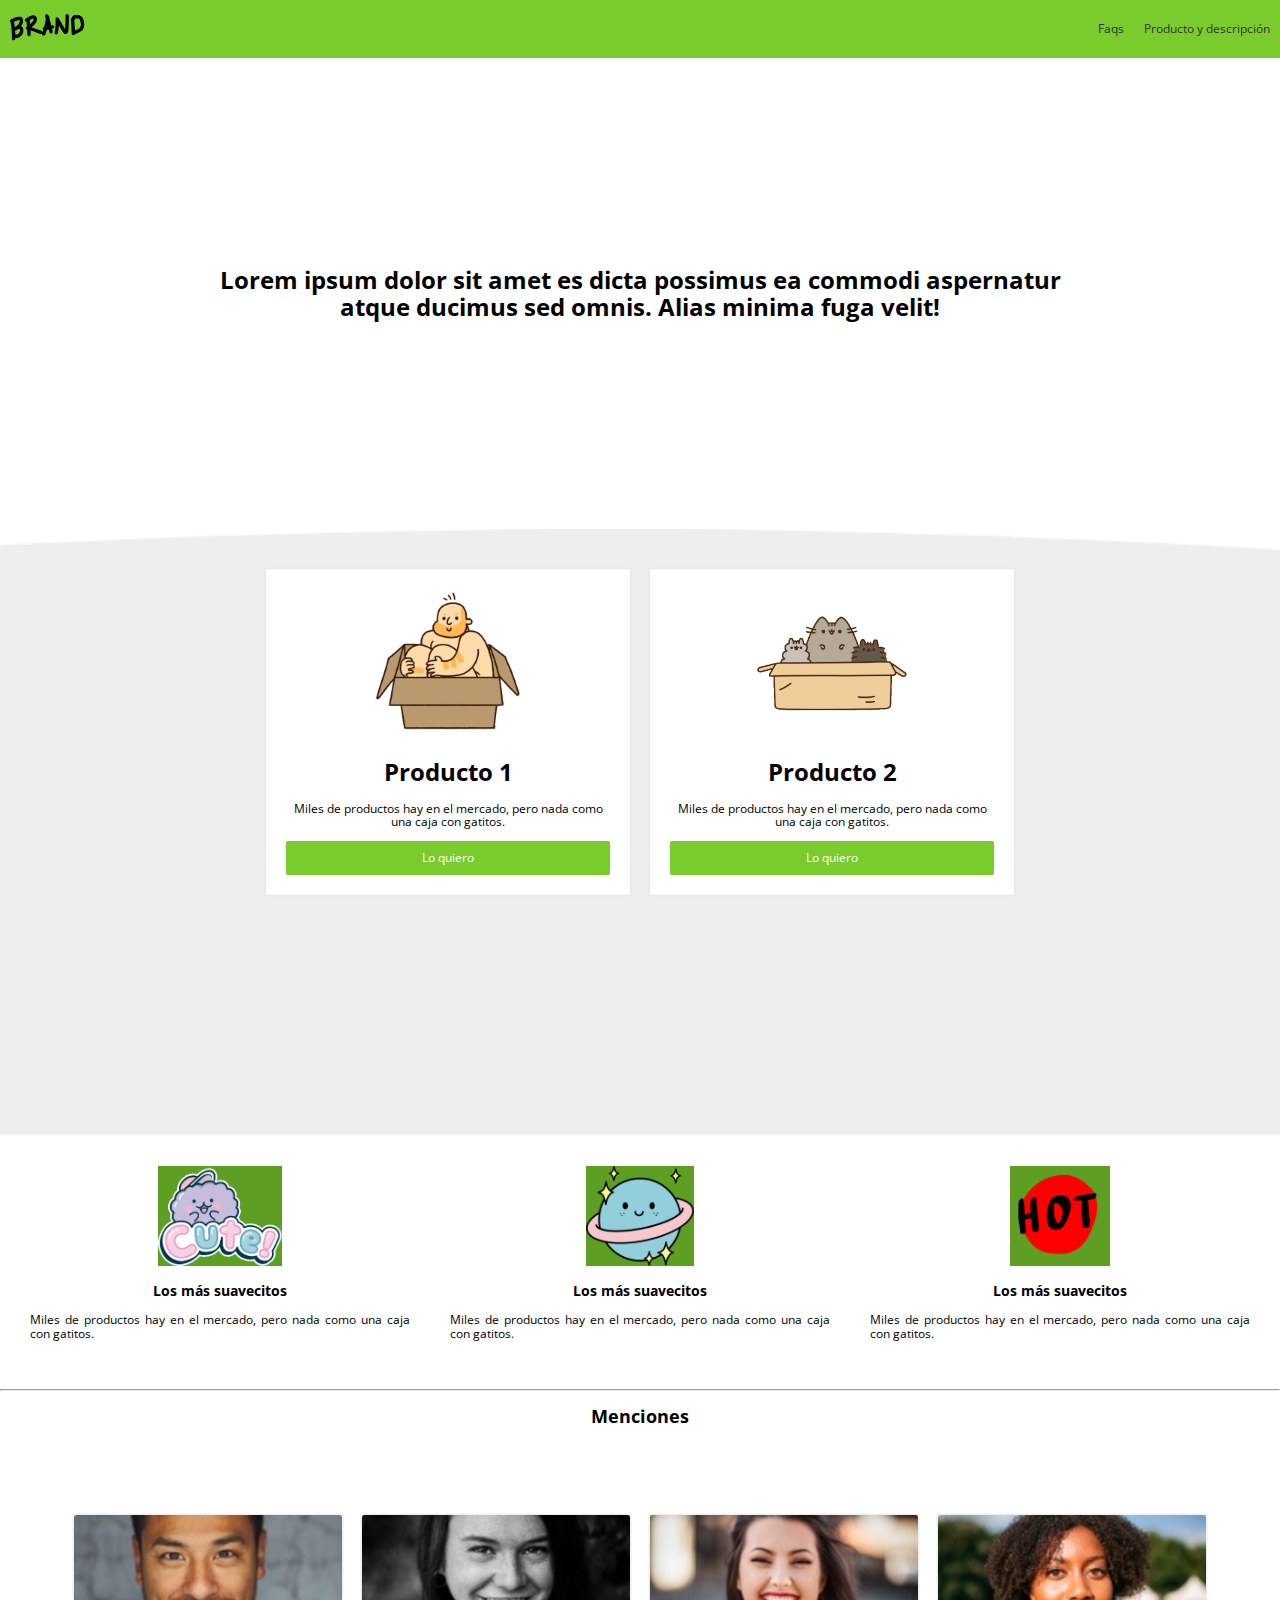
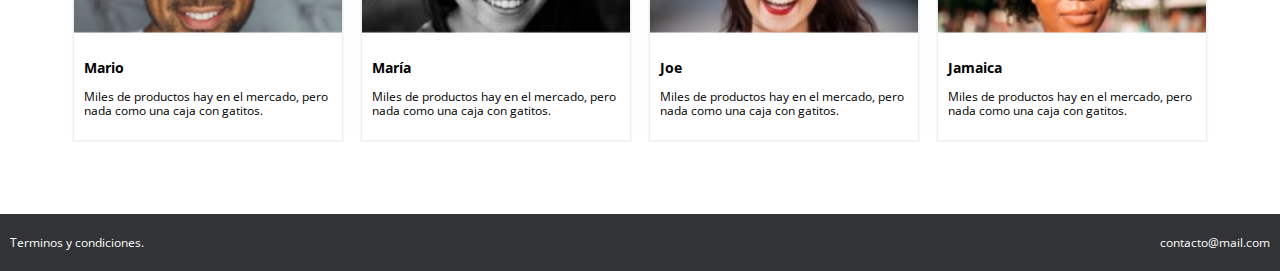
<file: index.html>
<!DOCTYPE html>
<html lang="es">
<head>
    <meta charset="UTF-8">
    <meta name="viewport" content="width=device-width, initial-scale=1.0">
    <meta http-equiv="X-UA-Compatible" content="ie=edge">
    <link rel="stylesheet" href="css/animation.css">
    <link rel="stylesheet" href="css/normalize.css">
    <link rel="stylesheet" href="css/estilos.css">
    <link rel="stylesheet" href="css/mobile.css">
    <title>Perritos.com</title>
</head>
<body>

    <!-- Aquí inicia el navbar -->
    <nav class="fadeInDown">
        <div class="logo_image">
            <img src="images/logo.png" alt="">
        </div>
        <div class="nav_options">
            <ul>
                <li><a href="#">Faqs</a></li>
                <li><a href="#">Producto y descripción</a></li>
            </ul>
        </div>
    </nav>
    <!-- Aquí acaba el navbar -->

    <!-- Aquí inicia la sección principal -->
    <div class="main_section fadeIn">
        <h1>
            Lorem ipsum dolor sit amet es dicta possimus ea commodi aspernatur atque ducimus sed omnis. Alias minima fuga velit!
        </h1>
    </div>
    <div class="products">
        <div class="product fadeInUp">
            <div class="content">
                <div class="img_content">
                    <img src="images/box1.png" alt="">
                </div>
                <h1>Producto 1</h1>
                <p>Miles de productos hay en el mercado, pero nada como una caja con gatitos.</p>
                <button href="#" class="main_button">Lo quiero</button>
            </div>
        </div>
        <div class="product fadeInUp">
            <div class="content">
                <div class="img_content">
                    <img src="images/box2.png" alt="">
                </div>
                <h1>Producto 2</h1>
                <p>Miles de productos hay en el mercado, pero nada como una caja con gatitos.</p>
                <a href="venta.html">
                    <button class="main_button">Lo quiero</button>
                </a>
            </div>
        </div>
    </div>
    <!-- Aquí termina la sección principal -->

    <!-- Aquí inicia la sección beneficios -->
    <div class="beneficios">
        <div class="beneficio">   
            <div class="content_beneficio">
                <img src="images/b1.png" alt="">
                <h3>Los más suavecitos</h3>
                <div class="text_beneficio">
                    <p>Miles de productos hay en el mercado, pero nada como una caja con gatitos.</p>
                </div>
           </div>
        </div>
        <div class="beneficio">   
            <div class="content_beneficio">
                <img src="images/b2.png" alt="">
                <h3>Los más suavecitos</h3>
                <div class="text_beneficio">
                    <p>Miles de productos hay en el mercado, pero nada como una caja con gatitos.</p>
                </div>
            </div>
        </div>
        <div class="beneficio">   
            <div class="content_beneficio">
                <img src="images/b3.png" alt="">
                <h3>Los más suavecitos</h3>
                <div class="text_beneficio">
                    <p>Miles de productos hay en el mercado, pero nada como una caja con gatitos.</p>
                </div>
            </div>
        </div>
    </div>
    <!-- Aquí termina la sección beneficios -->
    
    <hr>
    
    <!-- Aquí inicia la sección menciones -->
    <h2 class="mention_title">Menciones</h2>
    <div class="mentions">
        <div class="mention">
            <div class="content_mention">
                <img src="images/p1.png" alt="">
                <div class="text">
                    <h3>Mario</h3>
                    <p>Miles de productos hay en el mercado, pero nada como una caja con gatitos.</p>
                </div>
            </div>
        </div>
        <div class="mention">
            <div class="content_mention">
                <img src="images/p2.png" alt="">
                <div class="text">
                    <h3>María</h3>
                    <p>Miles de productos hay en el mercado, pero nada como una caja con gatitos.</p>
                </div>
            </div>
        </div>
        <div class="mention">
            <div class="content_mention">
                <img src="images/p3.png" alt="">
                <div class="text">
                    <h3>Joe</h3>
                    <p>Miles de productos hay en el mercado, pero nada como una caja con gatitos.</p>
                </div>
            </div>
        </div>
        <div class="mention">
            <div class="content_mention">
                <img src="images/p4.png" alt="">
                <div class="text">
                    <h3>Jamaica</h3>
                    <p>Miles de productos hay en el mercado, pero nada como una caja con gatitos.</p>
                </div>
            </div>
        </div>
    </div>
    <!-- Aquí termina la sección menciones -->

    <!-- Aquí inicia el footer -->
    <footer>
        <div class="option">
            <p>
                Terminos y condiciones.
            </p>
            <p>
                contacto@mail.com
            </p>
        </div>
    </footer>
    <!-- Aquí termina el footer -->

    <script src="scripts/scrip.js"></script>
</body>
</html>
</file>
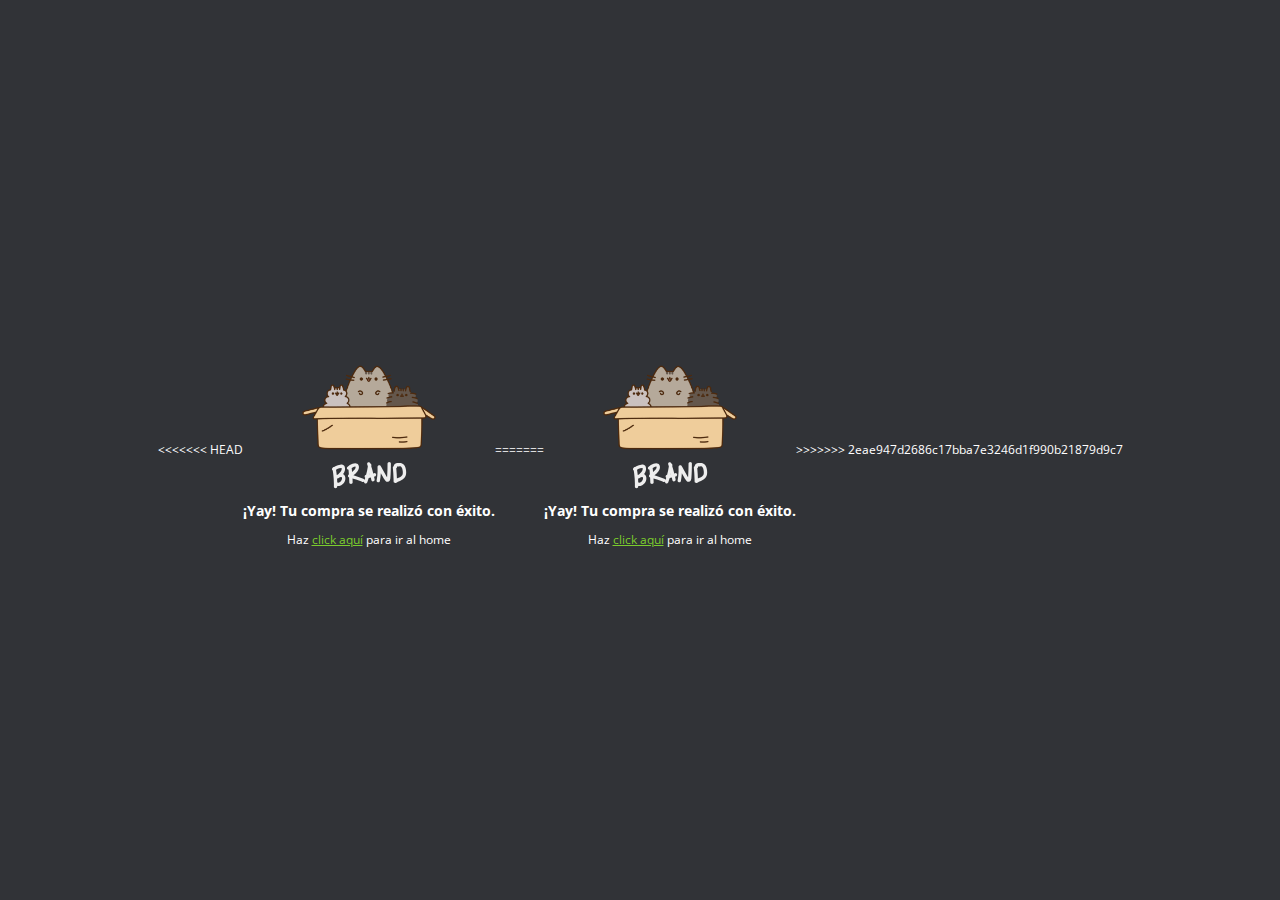
<file: exito.html>
<<<<<<< HEAD
<!DOCTYPE html>
<html lang="es">
<head>
    <meta charset="UTF-8">
    <meta name="viewport" content="width=device-width, initial-scale=1.0">
    <meta http-equiv="X-UA-Compatible" content="ie=edge">
    <link rel="stylesheet" href="css/animation.css">
    <link rel="stylesheet" href="css/normalize.css">
    <link rel="stylesheet" href="css/estilos.css">
    <link rel="stylesheet" href="css/paypal.css">
    <title>Exito</title>
</head>
<body>
    <div class="content_paypal">
        <img src="images/box_brand.png" alt="">
        <h3>¡Yay! Tu compra se realizó con éxito.</h3>
        <p>Haz <a href="index.html">click aquí</a> para ir al home</p>
    </div>
</body>
=======
<!DOCTYPE html>
<html lang="es">
<head>
    <meta charset="UTF-8">
    <meta name="viewport" content="width=device-width, initial-scale=1.0">
    <meta http-equiv="X-UA-Compatible" content="ie=edge">
    <link rel="stylesheet" href="css/animation.css">
    <link rel="stylesheet" href="css/normalize.css">
    <link rel="stylesheet" href="css/estilos.css">
    <link rel="stylesheet" href="css/paypal.css">
    <title>Exito</title>
</head>
<body>
    <div class="content_paypal">
        <img src="images/box_brand.png" alt="">
        <h3>¡Yay! Tu compra se realizó con éxito.</h3>
        <p>Haz <a href="index.html">click aquí</a> para ir al home</p>
    </div>
</body>
>>>>>>> 2eae947d2686c17bba7e3246d1f990b21879d9c7
</html>
</file>
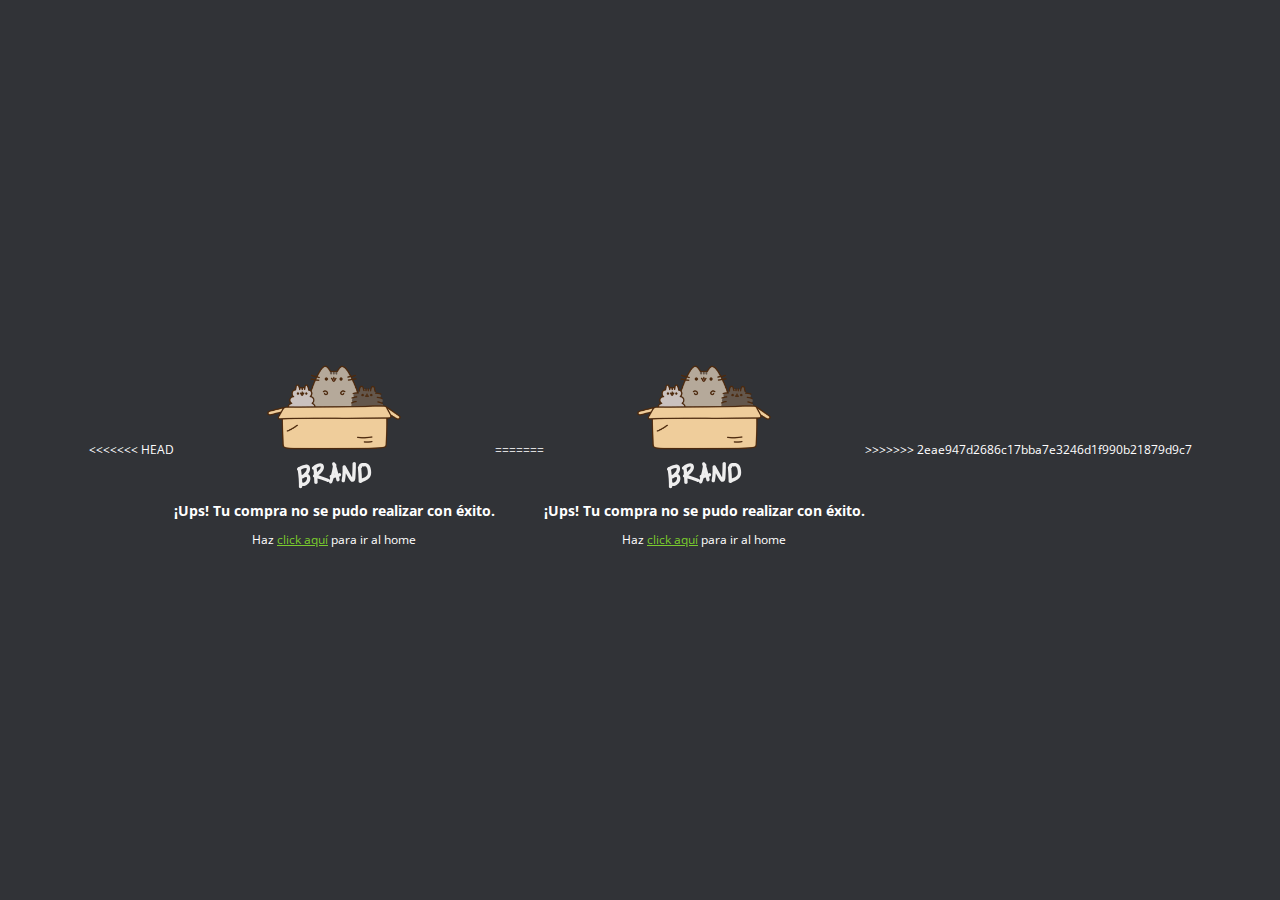
<file: falla.html>
<<<<<<< HEAD
<!DOCTYPE html>
<html lang="es">
<head>
    <meta charset="UTF-8">
    <meta name="viewport" content="width=device-width, initial-scale=1.0">
    <meta http-equiv="X-UA-Compatible" content="ie=edge">
    <link rel="stylesheet" href="css/animation.css">
    <link rel="stylesheet" href="css/normalize.css">
    <link rel="stylesheet" href="css/estilos.css">
    <link rel="stylesheet" href="css/paypal.css">
    <title>Exito</title>
</head>
<body>
    <div class="content_paypal">
        <img src="images/box_brand.png" alt="">
        <h3>¡Ups! Tu compra no se pudo realizar con éxito.</h3>
        <p>Haz <a href="index.html">click aquí</a> para ir al home</p>
    </div>
</body>
=======
<!DOCTYPE html>
<html lang="es">
<head>
    <meta charset="UTF-8">
    <meta name="viewport" content="width=device-width, initial-scale=1.0">
    <meta http-equiv="X-UA-Compatible" content="ie=edge">
    <link rel="stylesheet" href="css/animation.css">
    <link rel="stylesheet" href="css/normalize.css">
    <link rel="stylesheet" href="css/estilos.css">
    <link rel="stylesheet" href="css/paypal.css">
    <title>Exito</title>
</head>
<body>
    <div class="content_paypal">
        <img src="images/box_brand.png" alt="">
        <h3>¡Ups! Tu compra no se pudo realizar con éxito.</h3>
        <p>Haz <a href="index.html">click aquí</a> para ir al home</p>
    </div>
</body>
>>>>>>> 2eae947d2686c17bba7e3246d1f990b21879d9c7
</html>
</file>
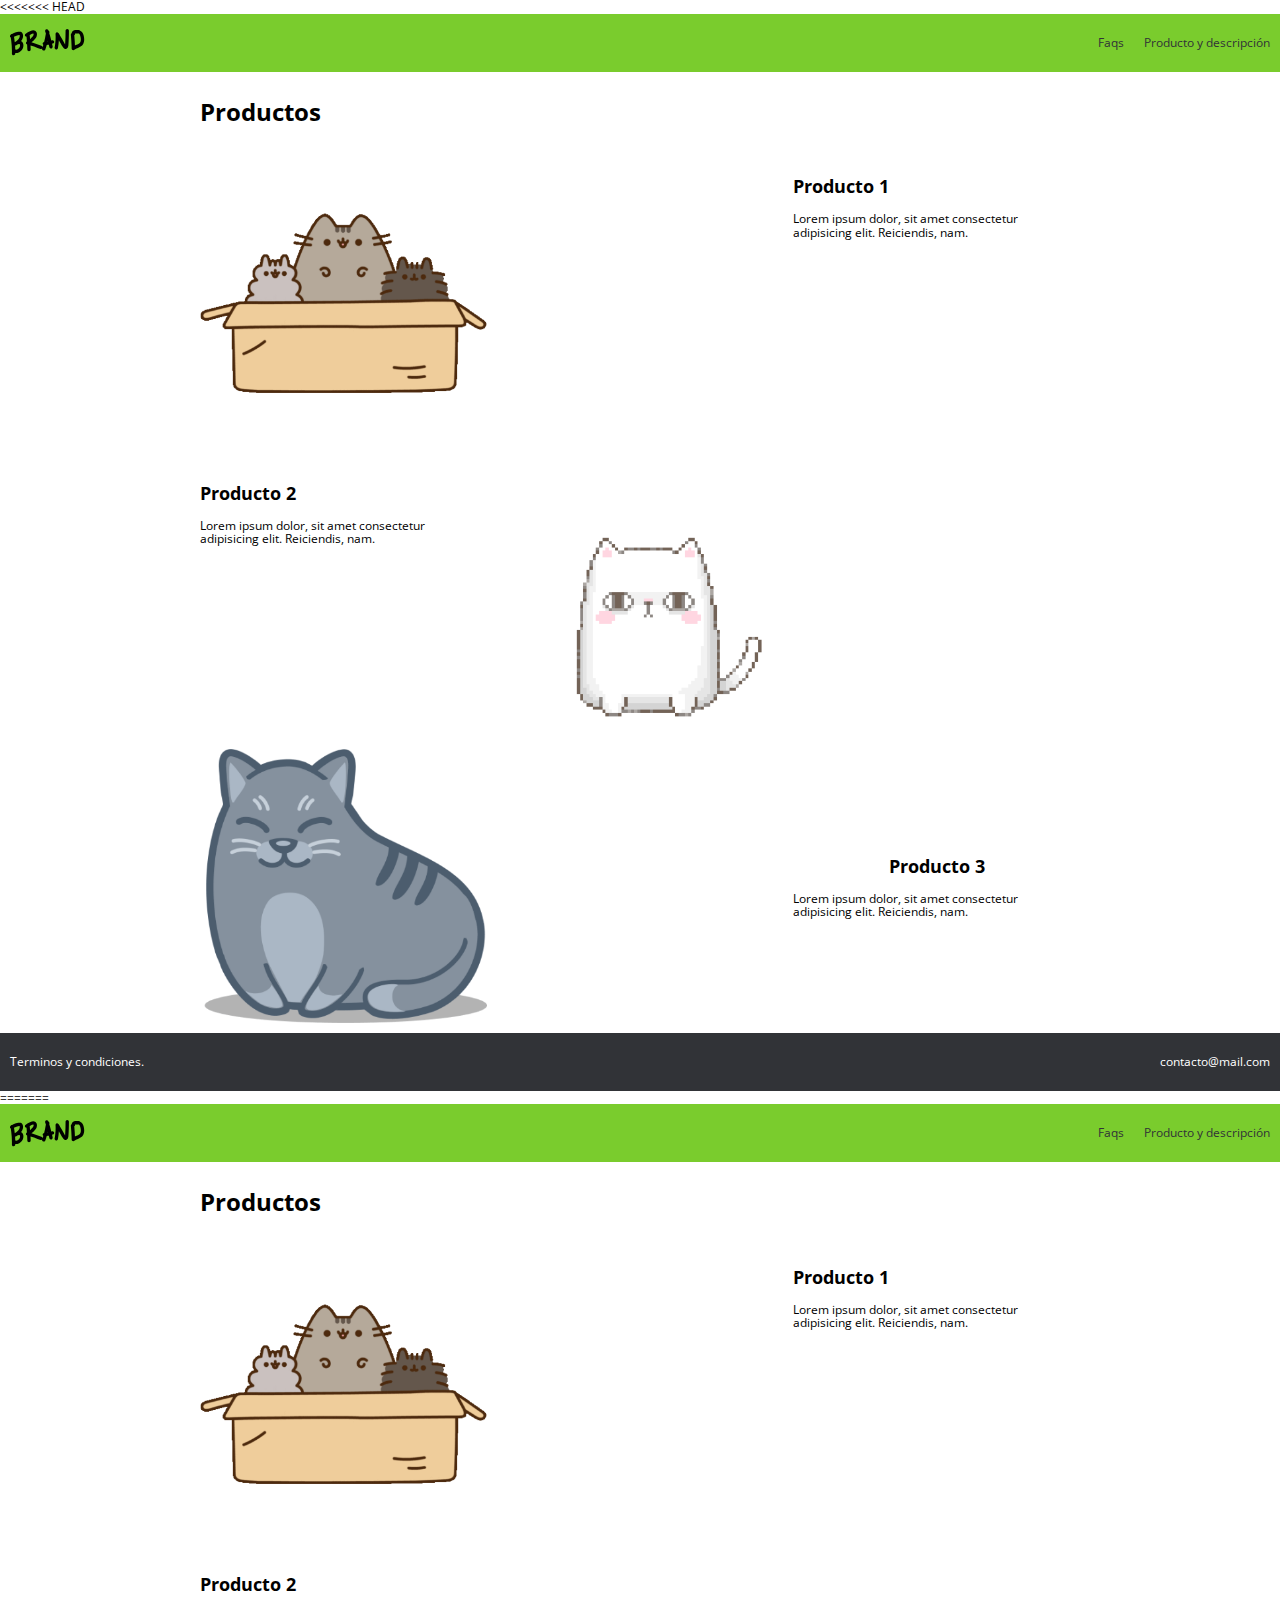
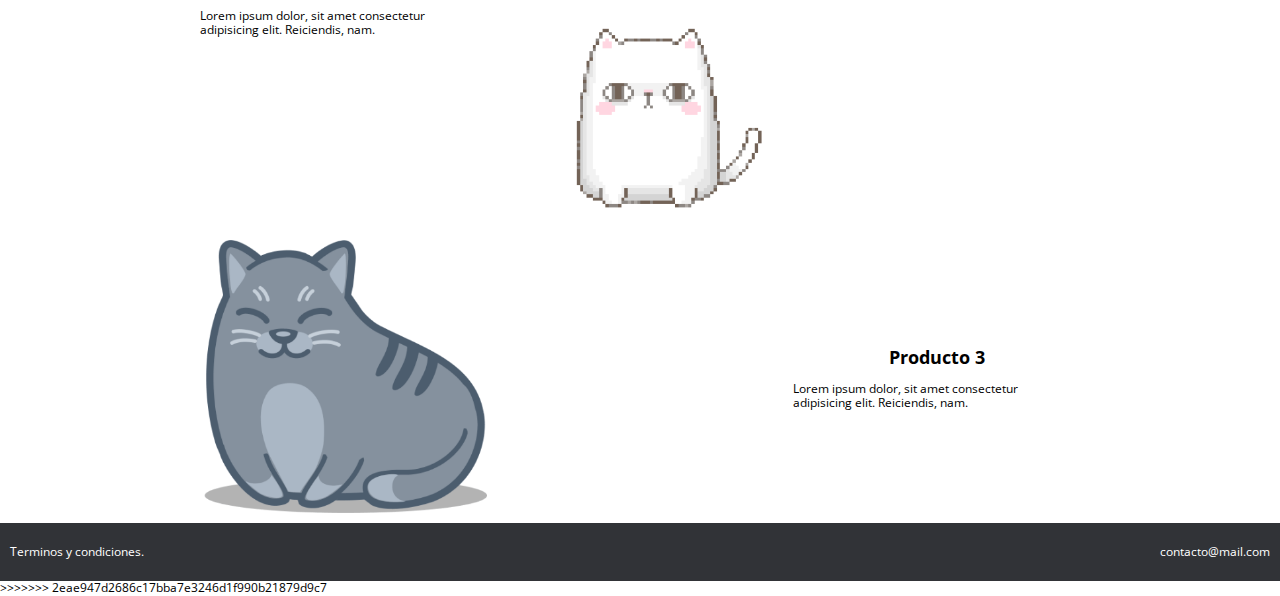
<file: producto.html>
<<<<<<< HEAD
<!DOCTYPE html>
<html lang="es">
<head>
    <meta charset="UTF-8">
    <meta name="viewport" content="width=device-width, initial-scale=1.0">
    <meta http-equiv="X-UA-Compatible" content="ie=edge">
    <link rel="stylesheet" href="css/grid.css">
    <link rel="stylesheet" href="css/animation.css">
    <link rel="stylesheet" href="css/normalize.css">
    <link rel="stylesheet" href="css/estilos.css">
    <link rel="stylesheet" href="css/mobile.css">
    <title>Perritos.com</title>
</head>
<body>

    <!-- Aquí inicia el navbar -->
    <nav class="fadeInDown">
        <div class="logo_image">
            <img src="images/logo.png" alt="">
        </div>
        <div class="nav_options">
            <ul>
                <li><a href="#">Faqs</a></li>
                <li><a href="#">Producto y descripción</a></li>
            </ul>
        </div>
    </nav>
    <!-- Aquí acaba el navbar -->

    <div class="container">
        <div class="col-1">
            <h1>Productos</h1>
        </div>
        <div class="row">
            <div class="col-8">
                <img src="images/ben1.png" alt="" class="img_ben">
            </div>
            <div class="col-4">
                <h2>Producto 1</h2>
                <p>Lorem ipsum dolor, sit amet consectetur adipisicing elit. Reiciendis, nam.</p>
            </div>
        </div>
        <div class="row">
            <div class="col-4">
                <h2>Producto 2</h2>
                <p>Lorem ipsum dolor, sit amet consectetur adipisicing elit. Reiciendis, nam.</p>
            </div>
            <div class="col-8">
                <img src="images/ben2.png" alt="" class="img_ben">
            </div>
        </div>
        <div class="row">
            <div class="col-8">
                <img src="images/ben3.png" alt="" class="img_ben">
            </div>
            <div class="col-4 description">
                <h2>Producto 3</h2>
                <p>Lorem ipsum dolor, sit amet consectetur adipisicing elit. Reiciendis, nam.</p>
            </div>
        </div>
    </div>

    <!-- Aquí inicia el footer -->
    <footer>
        <div class="option">
            <p>
                Terminos y condiciones.
            </p>
            <p>
                contacto@mail.com
            </p>
        </div>
    </footer>
    <!-- Aquí termina el footer -->

    <script src="scripts/scrip.js"></script>
</body>
=======
<!DOCTYPE html>
<html lang="es">
<head>
    <meta charset="UTF-8">
    <meta name="viewport" content="width=device-width, initial-scale=1.0">
    <meta http-equiv="X-UA-Compatible" content="ie=edge">
    <link rel="stylesheet" href="css/grid.css">
    <link rel="stylesheet" href="css/animation.css">
    <link rel="stylesheet" href="css/normalize.css">
    <link rel="stylesheet" href="css/estilos.css">
    <link rel="stylesheet" href="css/mobile.css">
    <title>Perritos.com</title>
</head>
<body>

    <!-- Aquí inicia el navbar -->
    <nav class="fadeInDown">
        <div class="logo_image">
            <img src="images/logo.png" alt="">
        </div>
        <div class="nav_options">
            <ul>
                <li><a href="#">Faqs</a></li>
                <li><a href="#">Producto y descripción</a></li>
            </ul>
        </div>
    </nav>
    <!-- Aquí acaba el navbar -->

    <div class="container">
        <div class="col-1">
            <h1>Productos</h1>
        </div>
        <div class="row">
            <div class="col-8">
                <img src="images/ben1.png" alt="" class="img_ben">
            </div>
            <div class="col-4">
                <h2>Producto 1</h2>
                <p>Lorem ipsum dolor, sit amet consectetur adipisicing elit. Reiciendis, nam.</p>
            </div>
        </div>
        <div class="row">
            <div class="col-4">
                <h2>Producto 2</h2>
                <p>Lorem ipsum dolor, sit amet consectetur adipisicing elit. Reiciendis, nam.</p>
            </div>
            <div class="col-8">
                <img src="images/ben2.png" alt="" class="img_ben">
            </div>
        </div>
        <div class="row">
            <div class="col-8">
                <img src="images/ben3.png" alt="" class="img_ben">
            </div>
            <div class="col-4 description">
                <h2>Producto 3</h2>
                <p>Lorem ipsum dolor, sit amet consectetur adipisicing elit. Reiciendis, nam.</p>
            </div>
        </div>
    </div>

    <!-- Aquí inicia el footer -->
    <footer>
        <div class="option">
            <p>
                Terminos y condiciones.
            </p>
            <p>
                contacto@mail.com
            </p>
        </div>
    </footer>
    <!-- Aquí termina el footer -->

    <script src="scripts/scrip.js"></script>
</body>
>>>>>>> 2eae947d2686c17bba7e3246d1f990b21879d9c7
</html>
</file>
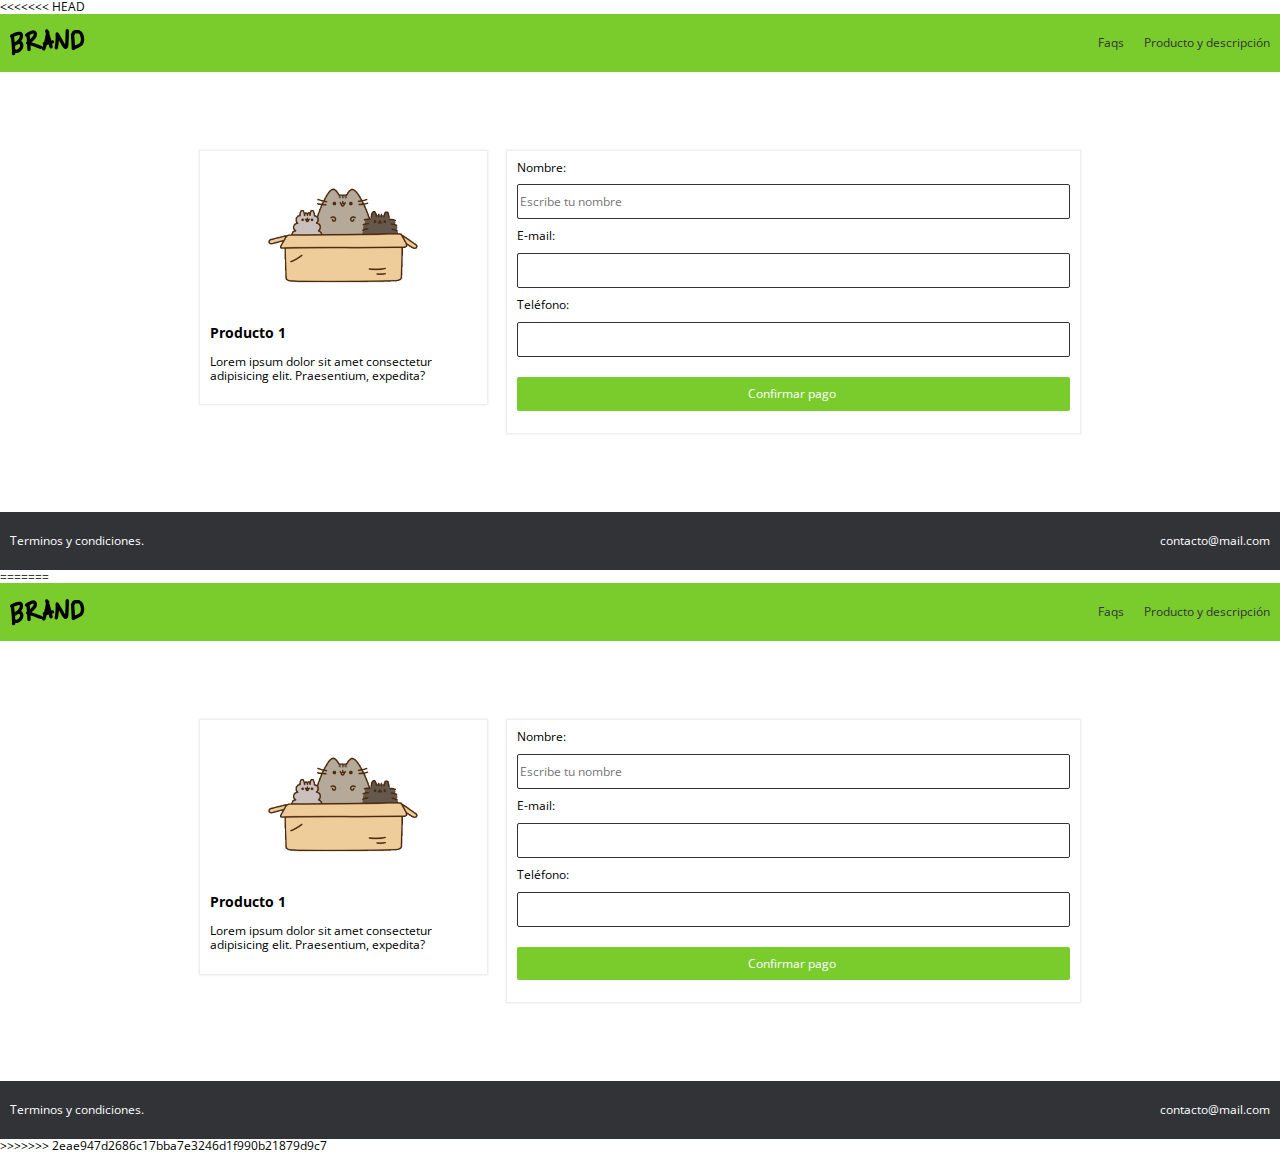
<file: venta.html>
<<<<<<< HEAD
<!DOCTYPE html>
<html lang="es">
<head>
    <meta charset="UTF-8">
    <meta name="viewport" content="width=device-width, initial-scale=1.0">
    <meta http-equiv="X-UA-Compatible" content="ie=edge">
    <link rel="stylesheet" href="css/grid.css">
    <link rel="stylesheet" href="css/animation.css">
    <link rel="stylesheet" href="css/normalize.css">
    <link rel="stylesheet" href="css/estilos.css">
    <link rel="stylesheet" href="css/mobile.css">
    <title>Perritos.com</title>
</head>
<body>

    <!-- Aquí inicia el navbar -->
    <nav class="fadeInDown">
        <div class="logo_image">
            <img src="images/logo.png" alt="">
        </div>
        <div class="nav_options">
            <ul>
                <li><a href="#">Faqs</a></li>
                <li><a href="#">Producto y descripción</a></li>
            </ul>
        </div>
    </nav>
    <!-- Aquí acaba el navbar -->

    <!-- Formulario venta -->
    <br>
    <br>
    <br>
    <br>
    <br>
    <div class="container">
        <div class="row">
            <div class="col-4">
                <div class="modulo_pago">
                    <div class="modulo_pago_images">
                        <img src="images/box2.png" alt="">
                    </div>
                    <h3>Producto 1</h3>
                    <p>Lorem ipsum dolor sit amet consectetur adipisicing elit. Praesentium, expedita?</p>
                </div>
            </div>
            <div class="col-8">
                <div class="modulo_pago">
                    <form action="https://www.paypal.com/cgi-bin/webscr?cmd=_s-xclick&hosted_button_id=LHKA5F4ZTDYJQ" method="post" >
                    
                        <label for="user_name">Nombre:</label>
                        <input type="text" name="user_name" placeholder="Escribe tu nombre" class="data">
                    
                        <label for="user_email">E-mail:</label>
                        <input type="email" name="user_email" class="data">
                    
                        <label for="user_phone">Teléfono:</label>
                        <input type="tel" name="user_phone" class="data">
                        
                        <input type="submit" name="submit" class="main_button" value="Confirmar pago ">

                    </form>
                </div>    
            </div>
        </div>
    </div>
    <br>
    <br>
    <br>
    <br>
    <br>

    <!-- Formulario beneficios -->

    <!-- Aquí inicia el footer -->
    <footer>
        <div class="option">
            <p>
                Terminos y condiciones.
            </p>
            <p>
                contacto@mail.com
            </p>
        </div>
    </footer>
    <!-- Aquí termina el footer -->

    <script src="scripts/scrip.js"></script>
</body>
=======
<!DOCTYPE html>
<html lang="es">
<head>
    <meta charset="UTF-8">
    <meta name="viewport" content="width=device-width, initial-scale=1.0">
    <meta http-equiv="X-UA-Compatible" content="ie=edge">
    <link rel="stylesheet" href="css/grid.css">
    <link rel="stylesheet" href="css/animation.css">
    <link rel="stylesheet" href="css/normalize.css">
    <link rel="stylesheet" href="css/estilos.css">
    <link rel="stylesheet" href="css/mobile.css">
    <title>Perritos.com</title>
</head>
<body>

    <!-- Aquí inicia el navbar -->
    <nav class="fadeInDown">
        <div class="logo_image">
            <img src="images/logo.png" alt="">
        </div>
        <div class="nav_options">
            <ul>
                <li><a href="#">Faqs</a></li>
                <li><a href="#">Producto y descripción</a></li>
            </ul>
        </div>
    </nav>
    <!-- Aquí acaba el navbar -->

    <!-- Formulario venta -->
    <br>
    <br>
    <br>
    <br>
    <br>
    <div class="container">
        <div class="row">
            <div class="col-4">
                <div class="modulo_pago">
                    <div class="modulo_pago_images">
                        <img src="images/box2.png" alt="">
                    </div>
                    <h3>Producto 1</h3>
                    <p>Lorem ipsum dolor sit amet consectetur adipisicing elit. Praesentium, expedita?</p>
                </div>
            </div>
            <div class="col-8">
                <div class="modulo_pago">
                    <form action="https://www.paypal.com/cgi-bin/webscr?cmd=_s-xclick&hosted_button_id=LHKA5F4ZTDYJQ" method="post" >
                    
                        <label for="user_name">Nombre:</label>
                        <input type="text" name="user_name" placeholder="Escribe tu nombre" class="data">
                    
                        <label for="user_email">E-mail:</label>
                        <input type="email" name="user_email" class="data">
                    
                        <label for="user_phone">Teléfono:</label>
                        <input type="tel" name="user_phone" class="data">
                        
                        <input type="submit" name="submit" class="main_button" value="Confirmar pago ">

                    </form>
                </div>    
            </div>
        </div>
    </div>
    <br>
    <br>
    <br>
    <br>
    <br>

    <!-- Formulario beneficios -->

    <!-- Aquí inicia el footer -->
    <footer>
        <div class="option">
            <p>
                Terminos y condiciones.
            </p>
            <p>
                contacto@mail.com
            </p>
        </div>
    </footer>
    <!-- Aquí termina el footer -->

    <script src="scripts/scrip.js"></script>
</body>
>>>>>>> 2eae947d2686c17bba7e3246d1f990b21879d9c7
</html>
</file>
<file: css/animation.css>
.fadeIn{ /*Clase*/
    -webkit-animation-duration: 4s; /*webkit funciona para todos los navegadores*/
    animation-duration: 4s; /*Define la duración de la animación*/
    -webkit-animation-fill-mode: both;
    animation-fill-mode: both; /*Define que se va a cumplir la regla*/
    -webkit-animation-name: fedeIn;
    animation-name: fadeIn; /*Define el nombre de la animación*/
}

@keyframes fadeIn{ /**/
    from{
        opacity: 0; /*Donde inicia*/
    }
    to{
        opacity: 1; /*Donde termina*/
    }
}

.fadeInDown{
    -webkit-animation-duration: 1s; /*webkit funciona para todos los navegadores*/
    animation-duration: 1s; /*Define la duración de la animación*/
    -webkit-animation-fill-mode: both;
    animation-fill-mode: both; /*Define que se va a cumplir la regla*/
    -webkit-animation-name: fadeInDown;
    animation-name: fadeInDown; /*Define el nombre de la animación*/
}

@keyframes fadeInDown{
    from{
        opacity: 0;
        -webkit-transform: translate3d(0,-100%,0);
        transform: translate3d(0,-100%,0);
    }
    to{
        opacity: 1;
        -webkit-transform: translate3d(0,0,0);
        transform: translate3d(0,0,0);
    }

}

.fadeInUp{
    -webkit-animation-duration: 1s; /*webkit funciona para todos los navegadores*/
    animation-duration: 1s; /*Define la duración de la animación*/
    -webkit-animation-fill-mode: both;
    animation-fill-mode: both; /*Define que se va a cumplir la regla*/
    -webkit-animation-name: fadeInUp;
    animation-name: fadeInUp; /*Define el nombre de la animación*/
}

@keyframes fadeInUp{
    from{
        opacity: 0;
        -webkit-transform: translate3d(0,100%,0);
        transform: translate3d(0,100%,0);
    }
    to{
        opacity: 1;
        -webkit-transform: translate3d(0,0,0);
        transform: translate3d(0,0,0);
    }
}
</file>
<file: css/estilos.css>
/*
#  ·················
#  ··_______________
#  ·/·___/·___/·___/
#  /·/__(__··|__··)·
#  \___/____/____/··
#  ·················
*/

/* Font Google */
@import url('https://fonts.googleapis.com/css?family=Open+Sans:400,700&display=swap');

/* ------------------------ Variables */
:root{ /*Genera variables*/

/* Colores */
--green-color:#7ACC2D;
--white-color:#FFFFFF;
--black-color:#313337;

/* Tipografía */
--normal:12px;

/* Espaciado */
--space:10px;/*Variable para padding*/
--space-2:20px;

/* Box shadow */
--box:0px 0 2px 1px #E6E5E9;

}
/* ------------------------ Variables */

html, body{
    padding: 0px; /*Margen interior*/
    margin: 0px; /*Margen exterior*/
    font-size: var(--normal); /*Tamaño de letra*/
    font-family: 'Open Sans', sans-serif; /*Tipo de letra*/
}

label{
    font-size: var(--normal);
}

nav{
    display: flex; /*Muestra los elementos en linea */
    background-color: var(--green-color); /*Color de fondo*/
    padding: var(--space); 
    color:var(--white-color); /*Color del texto*/
    justify-content: space-between;  /* Coloca espacio entre dos elementos*/
    align-items: center; /*Alinea elementos al centro*/
}

nav ul{
    display: flex;
}

nav li{
    padding-left: var(--space-2);
    list-style: none; /*Estilo de la lista*/
} 

nav li a{
    color:var(--black-color);
    text-decoration: none; /*Decoration del texto*/
}

nav li a:hover{
    color:var(--white-color);
}

/* ------------------------ Main section */

.main_section{
    padding:15%;
    text-align: center; /*Alinea el texto*/
}

.products{
    background-image: url("../images/curve.png"); /*Trae una imagen de fondo*/
    max-height: 95px; /*Tamaño del elemento*/
    background-size: cover; /*Ocupa el tamaño del div que tiene*/
    background-position: center top; /*Se alinea hacia el centro y hacia arriba*/
    padding: 20%;
    display: flex;
}

.product{
    padding: var(--space);
    margin-top: -226px; /*Margen superior*/    
}

.content{
    background-color:var(--white-color);
    border-radius: 3px;
    padding: var(--space-2);
    box-shadow:var(--box); /*Agrega sombra*/
    text-align: center;
}
/* 
.img_content{
    text-align: center;
} */

.main_button{
    background-color:var(--green-color);
    width: 100%; /*Para ocupar todo el espacio del div*/
    padding: var(--space);
    font-size: var(--normal);
    color:var(--white-color);
    border: 0; /*Elimina el borde*/
    cursor: pointer;/*Activa cursor al pasar mouse*/
    border-radius: 2px; /*Redondea el borde*/
}

.main_button:hover{
    background-color: #5E9E22;
}

/* ------------------------ Beneficios section */

.beneficios{
    display: flex;
    padding: var(--space);
}

.beneficio{
    padding: var(--space-2);
    text-align: center;
}

/* .img_beneficio{
    background: #313337;
} */

.beneficio img{
    max-height: 100px;
    background: #5E9E22;
}

.text_beneficio{
    text-align: justify;
}

/* ------------------------ mentions section */

h2.mention_title{
    text-align: center;
}

.mentions{
    display: flex;
    padding: 5%;
}

.mention img{
    width: 100%;
}

.mention{
    padding: var(--space);
}

.content_mention{
    box-shadow: 0px 0 2px 1px #E6E5E9;
}

.mention .text{
    padding: var(--space);
}

/* ------------------------ footer */

.option{
    display: flex;
    justify-content: space-between;
    font-size: var(--normal);
    background:var(--black-color);
    padding: var(--space);
    color: var(--white-color);    
}


/* ------------------------ producto */

.img_ben{
    width: 50%;
    justify-items: center;
}

.description{
    align-items: center;
    justify-items: center;
    align-content: center;
    justify-content: center;
}


/* ------------------------ venta */

.modulo_pago{
    background-color: var(--white-color);
    box-shadow: var(--box);
    padding: var(--space);
}

.modulo_pago_images{
    max-height: 150px;
    text-align: center;
    margin: auto;
}

.data{
    margin-top: var(--space);
    margin-bottom: var(--space);
    width: 100%;
    height: 35px;
    border-radius: 2px;
    border: 1px solid var(--black-color);
}

.modulo_pago .main_button{
    margin-top: 10px;
}
</file>
<file: css/mobile.css>
@media(max-width: 600px){
    .products{
        display: inherit;
        height: auto;
        padding: 5%;
        max-height: none;
    }

    .product{
        margin-top: auto;
    }
    
    .main_section{
        padding: 4%;
    }

    .beneficios, .mentions{
        flex-direction: column;
        margin-top: auto;
    }

    .beneficio {
        margin-top: auto;
    }
}
</file>
<file: css/paypal.css>
body{
    background-color: var(--black-color);
    text-align: center;
    color: var(--white-color);
    display: flex;
    justify-content: center;
    align-items: center;
    height: 100vh;
}

.content_paypal a{
    color: var(--green-color);    
}
</file>
<file: css/grid.css>
/* container > row > column */

.container{
    max-width: 900px; /*Delimita el tamaño maximo del contenedor*/
    margin:auto; /*Ayuda a que el contenedor se mantenga en el centro*/
}

.row{
    display: flex; /*Muestra los elemento en linea*/
}

.col-1{
    width: 8.3333333333%;
  }
  
  .col-2{
    width: 16.6666666666%;
  }
  .col-3{
    width: 24.999999999%;
  }
  .col-4{
    width: 33.333333332%;
  }
  .col-5{
    width: 41.666666665%;
  }
  .col-6{
    width: 49.999999998%;
  }
  .col-7{
    width: 58.333333331%;
  }
  .col-8{
    width: 66.666666664%;
  }
  .col-9{
    width: 74.999999997%;
  }
  .col-10{
    width: 83.33333333%;
  }
  .col-11{
    width: 91.666666663%;
  }
  .col-12{
    width: 100%;
  }
  
  .col-1,.col-2,.col-3,.col-4,.col-5,.col-6,.col-7,.col-8,.col-9,.col-10,.col-11,.col-12{
    padding: 10px;
  }

  @media (max-width:900px){
    .row{
        display: inherit;
    }
    .col-1,.col-2,.col-3,.col-4,.col-5,.col-6,.col-7,.col-8,.col-9,.col-10,.col-11,.col-12{
        width: 100%;
    }
  }
</file>
